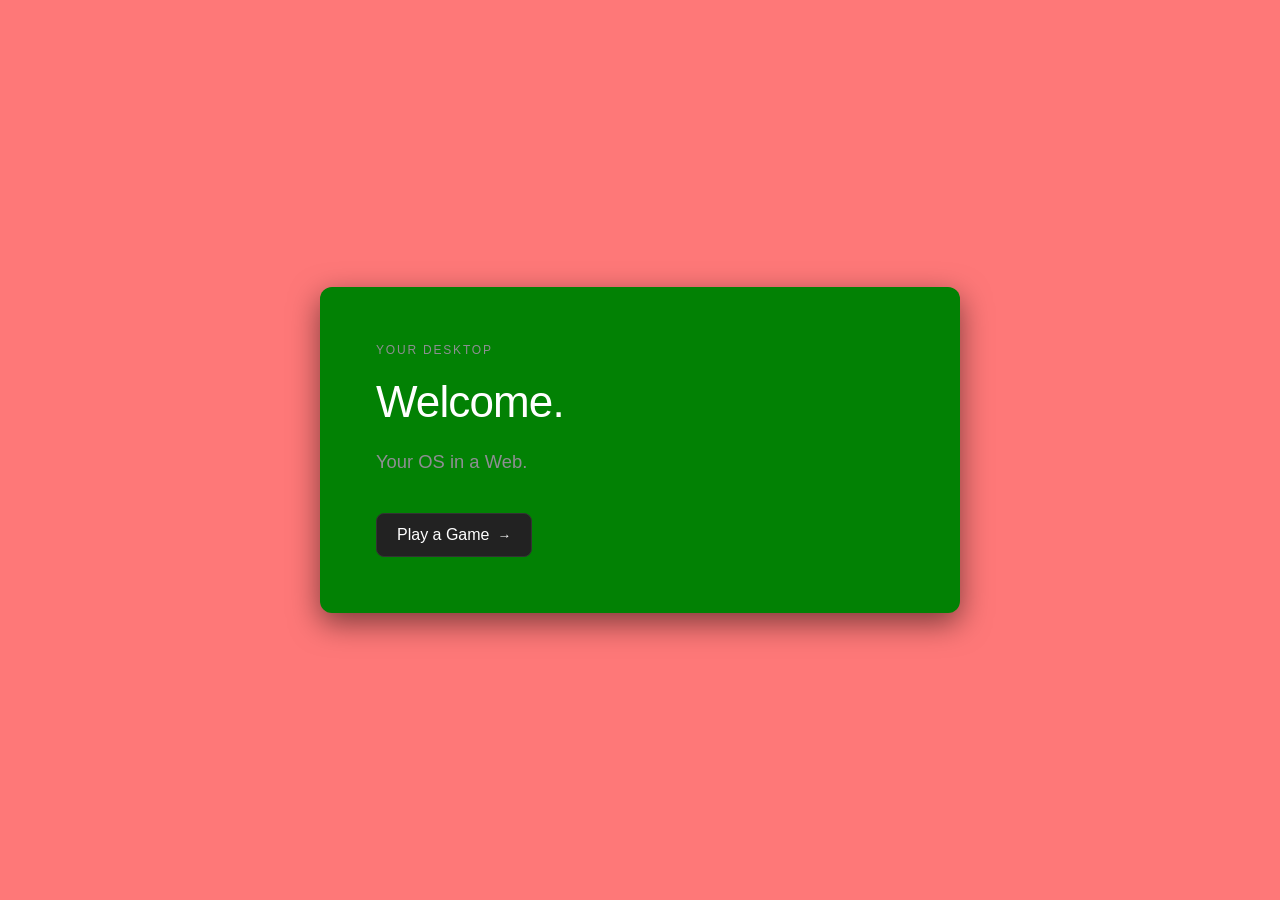
<file: app8.html>
<!DOCTYPE html>
<html lang="en">

<head>
    <meta charset="UTF-8">
    <meta name="viewport" content="width=device-width, initial-scale=1.0">
    <title>Welcome</title>
    <link rel="stylesheet" href="welcome.css">

</head>

<body>

    <div class="card">
        <div class="tagline">Your Desktop</div>
        <h1>Welcome.</h1>
        <div class="description">Your OS in a Web.</div>
        <a href="app9.html" class="btn">Play a Game <span class="arrow">→</span></a>
    </div>

</body>

</html>
</file>
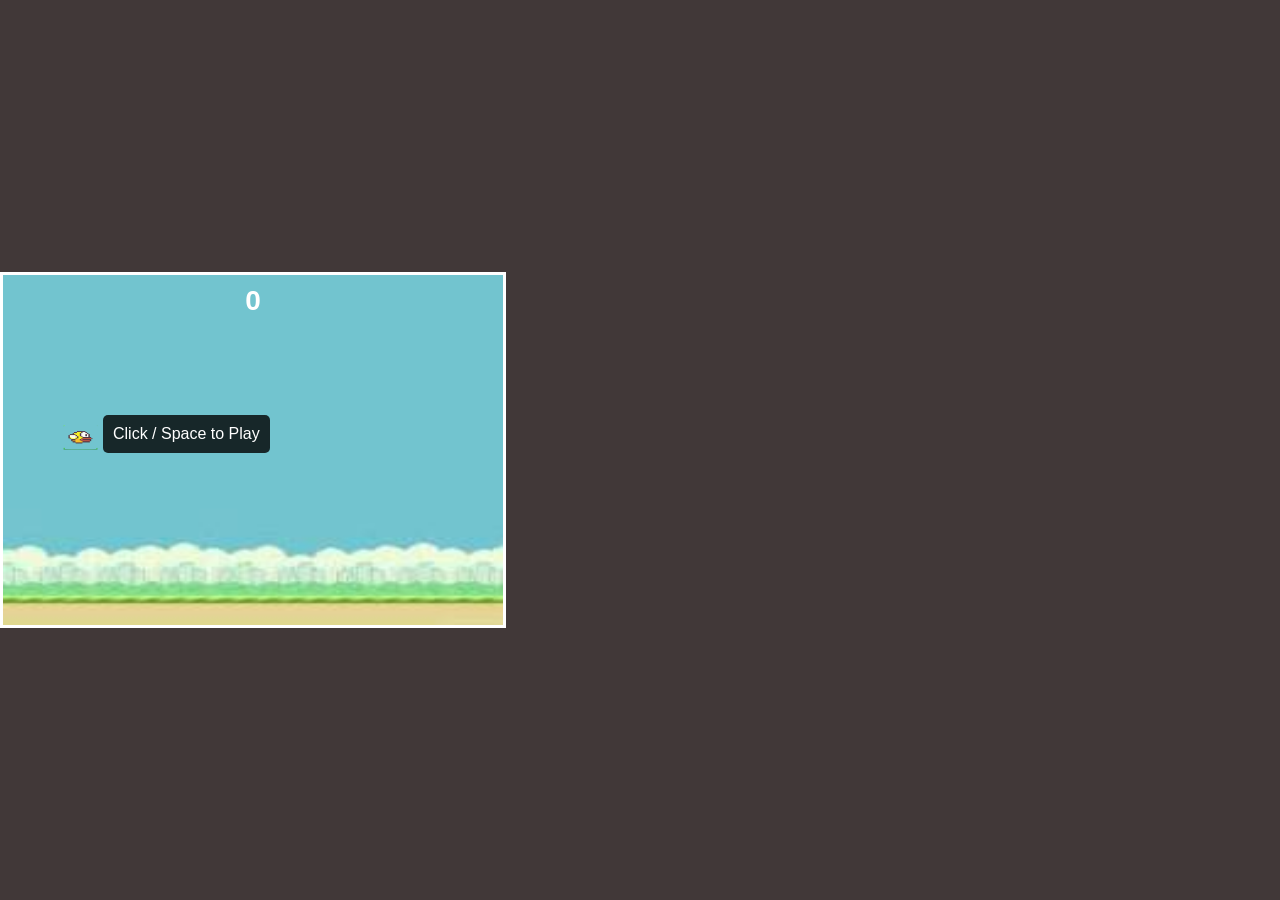
<file: app9.html>
<!DOCTYPE html>
<html>

<head>
    <link rel="stylesheet" href="flappy.css">

</head>

<body>
    <div id="game">
        <div id="bg"><img src="icon12.png" width="100%" height="100%"></div>
        <div id="bird"><img src="icon4.png" width="100%" height="100%"></div>
        <div id="score">0</div>
        <div id="msg">Click / Space to Play</div>
    </div>
    <script src="flappy.js"></script>

</body>

</html>
</file>
<file: welcome.css>
* {
      box-sizing: border-box;
      margin: 0;
      padding: 0;
  }

  body {
      background-color: #fe000087;
      color: #ffffffb6;
      font-family: -apple-system, BlinkMacSystemFont, "Segoe UI", Roboto, Helvetica, Arial, sans-serif;
      display: flex;
      align-items: center;
      justify-content: center;
      min-height: 100vh;
      position: fixed;
      background: cover;
      height: 100%;
      Width: 100%
  }

  .card {
      background-color: #028104;
      padding: 3.5rem;
      border-radius: 12px;
      width: 100%;
      max-width: 640px;
      box-shadow: 0 10px 30px rgba(0, 0, 0, 0.5);
  }

  .tagline {
      font-size: 0.75rem;
      text-transform: uppercase;
      letter-spacing: 0.15em;
      color: #8e8e93;
      margin-bottom: 1.25rem;
      font-weight: 500;
  }

  h1 {
      font-size: 2.75rem;
      font-weight: 500;
      letter-spacing: -0.02em;
      margin-bottom: 1.5rem;
      color: #ffffff;
  }

  .description {
      font-size: 1.15rem;
      color: #8e8e93;
      margin-bottom: 2.5rem;
      font-weight: 400;
  }

  .btn {
      display: inline-flex;
      align-items: center;
      background-color: #222222;
      color: #ffffff;
      text-decoration: none;
      padding: 0.75rem 1.25rem;
      border-radius: 8px;
      font-size: 1rem;
      border: 1px solid #333333;
      transition: background-color 0.2s, border-color 0.2s;
  }

  .btn:hover {
      background-color: #2c2c2c;
      border-color: #444444;
  }

  .btn .arrow {
      margin-left: 0.5rem;
      font-size: 0.85rem;
  }
</file>
<file: flappy.css>
body {
        background: #0c0000c7;
        display: flex;
        justify-content: center;
        align-items: center;
        height: 100vh;
        margin: 0;
        position: fixed;
    }

    #game {
        position: relative;
        width: 500px;
        height: 350px;
        border: 3px solid #fff;
        overflow: hidden;
        cursor: pointer;
    }

    #bg {
        position: absolute;
        width: 100%;
        height: 100%;
        object-fit: cover;
    }

    #bird {
        position: absolute;
        width: 35px;
        height: 25px;
        left: 60px;
        top: 150px;
        z-index: 2;
    }

    .pipe-top {
        position: absolute;
        width: 50px;
        height: 120px;
        top: 0;
        left: 500px;
        z-index: 1;
    }

    .pipe-bot {
        position: absolute;
        width: 50px;
        height: 120px;
        bottom: 0;
        left: 500px;
        z-index: 1;
    }

    .pipe-top img,
    .pipe-bot img {
        width: 100%;
        height: 100%;
        display: block;
    }

    #score {
        position: absolute;
        top: 10px;
        width: 100%;
        text-align: center;
        color: #fff;
        font: bold 28px sans-serif;
        z-index: 3;
    }

    #msg {
        position: absolute;
        top: 40%;
        left: 20%;
        color: #fff;
        background: rgba(0, 0, 0, 0.8);
        padding: 10px;
        border-radius: 5px;
        font: 16px sans-serif;
        z-index: 3;
    }
</file>
